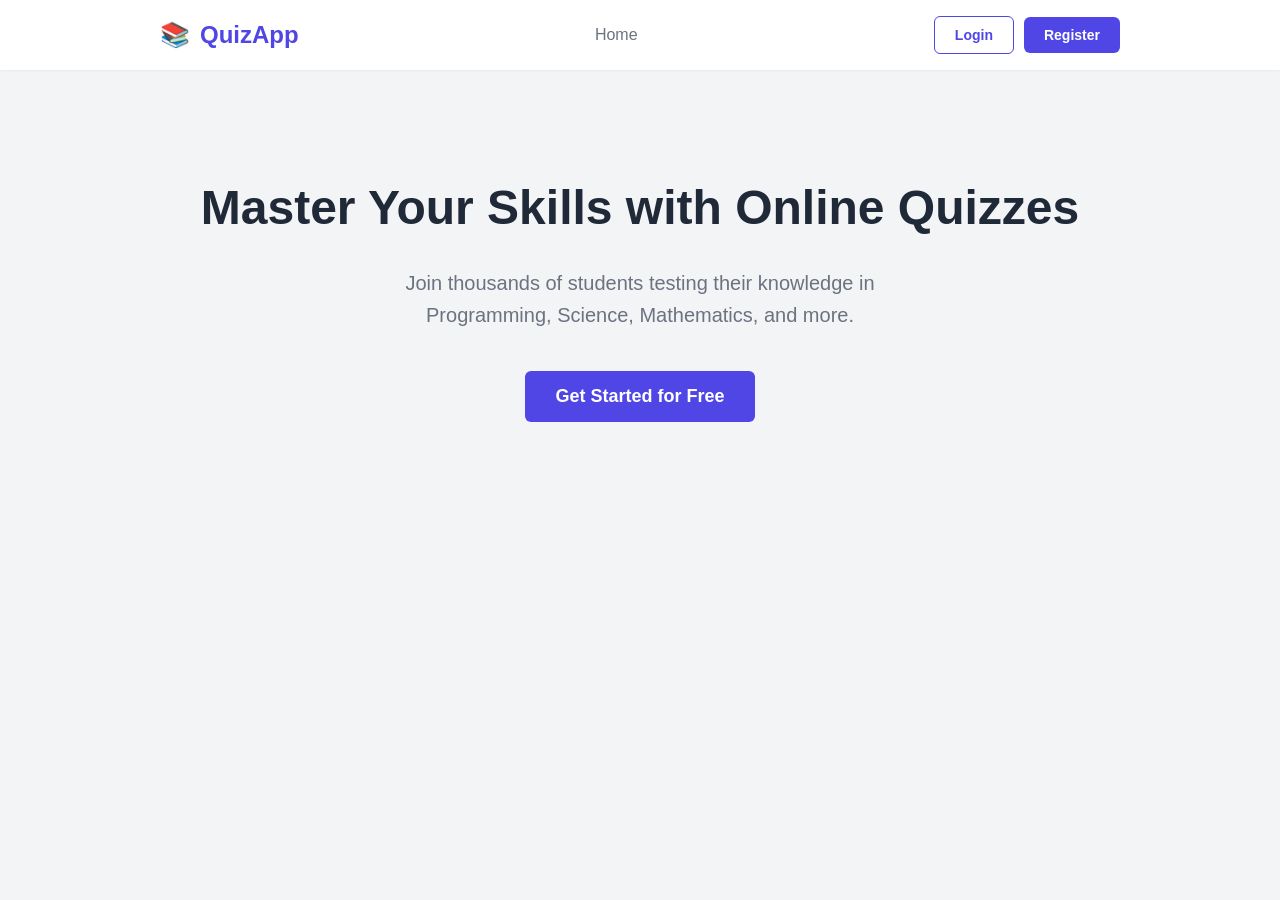
<file: QuizApplication/Frontend/index.html>
<!DOCTYPE html>
<html lang="en">
<head>
    <meta charset="UTF-8">
    <meta name="viewport" content="width=device-width, initial-scale=1.0">
    <title>QuizApplication - Home</title>
    <link rel="stylesheet" href="style.css">
</head>
<body>
    <nav class="navbar">
        <div class="nav-container">
            <div class="logo">
                <span>📚</span> QuizApp
            </div>
            <div class="nav-links" id="nav-links"></div>
            <div class="auth-buttons" id="auth-buttons"></div>
        </div>
    </nav>

    <div class="container" style="text-align: center; margin-top: 80px;">
        <h1 style="font-size: 48px; color: var(--secondary); margin-bottom: 20px;">Master Your Skills with Online Quizzes</h1>
        <p style="font-size: 20px; color: var(--text-muted); margin-bottom: 40px; max-width: 600px; margin-left: auto; margin-right: auto;">
            Join thousands of students testing their knowledge in Programming, Science, Mathematics, and more.
        </p>
        <button class="btn btn-primary" style="font-size: 18px; padding: 15px 30px;" onclick="window.location.href='register.html'">Get Started for Free</button>
    </div>

    <script src="script.js"></script>
    <script>
        if(App.state.user) {
            window.location.href = App.state.user.role === 'admin' ? 'admin.html' : 'dashboard.html';
        }
    </script>
</body>
</html>
</file>
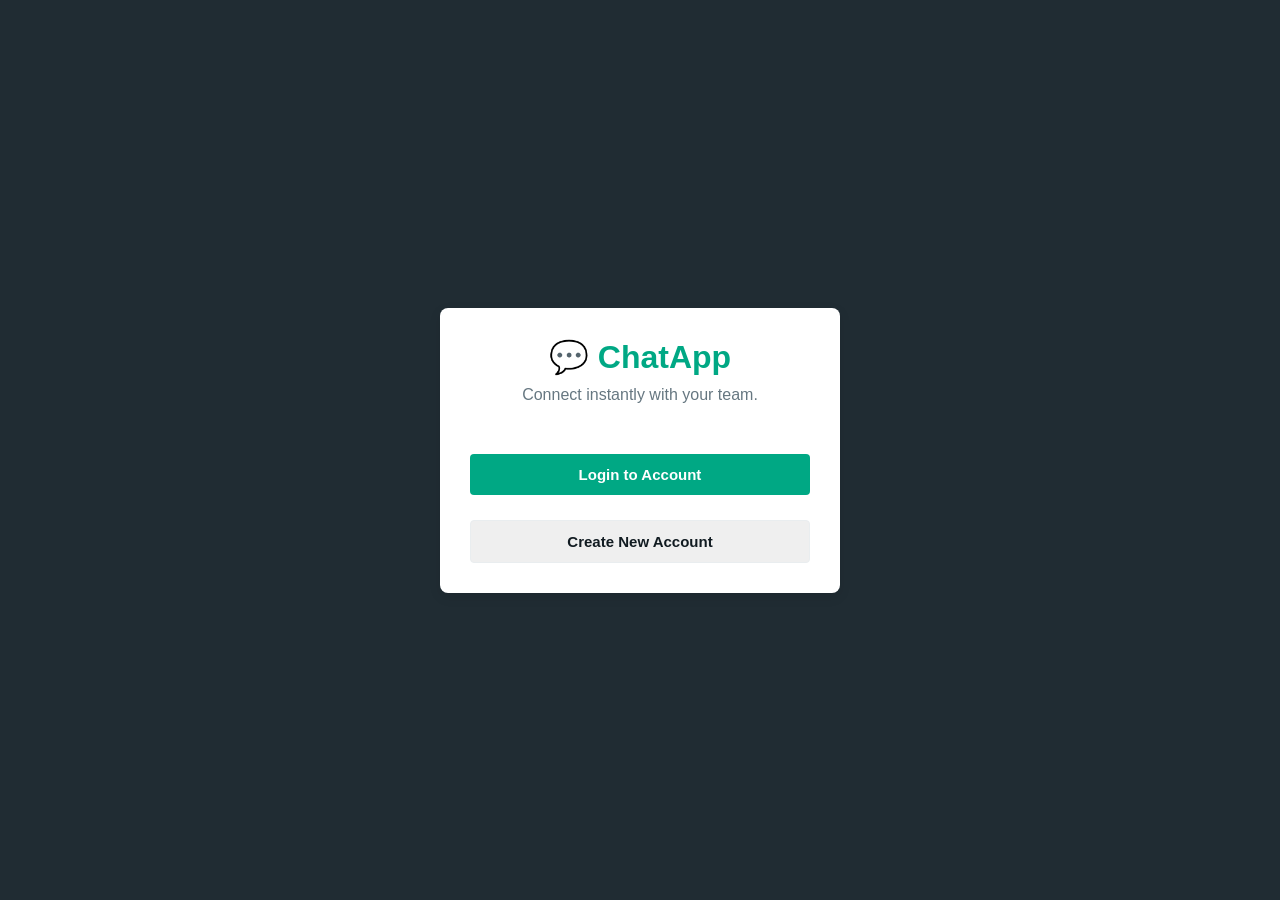
<file: RealTimeChat/Frontend/index.html>
<!DOCTYPE html>
<html lang="en">
<head>
    <meta charset="UTF-8">
    <meta name="viewport" content="width=device-width, initial-scale=1.0">
    <title>Real-Time Chat Application</title>
    <link rel="stylesheet" href="style.css">
</head>
<body style="background: var(--bg-dark); align-items: center; justify-content: center;">
    
    <div class="auth-container" style="text-align: center; width: 400px;">
        <h1 style="color: var(--primary); font-size: 32px; margin-bottom: 10px;">💬 ChatApp</h1>
        <p style="color: var(--text-secondary); margin-bottom: 40px;">Connect instantly with your team.</p>
        
        <button class="btn btn-primary" onclick="window.location.href='login.html'" style="margin-bottom: 15px;">Login to Account</button>
        <button class="btn btn-outline" onclick="window.location.href='register.html'" style="border: 1px solid var(--border); color: var(--text-primary);">Create New Account</button>
    </div>

    <script src="script.js"></script>
    <script>
        if(App.state.user) {
            window.location.href = 'dashboard.html';
        }
    </script>
</body>
</html>
</file>
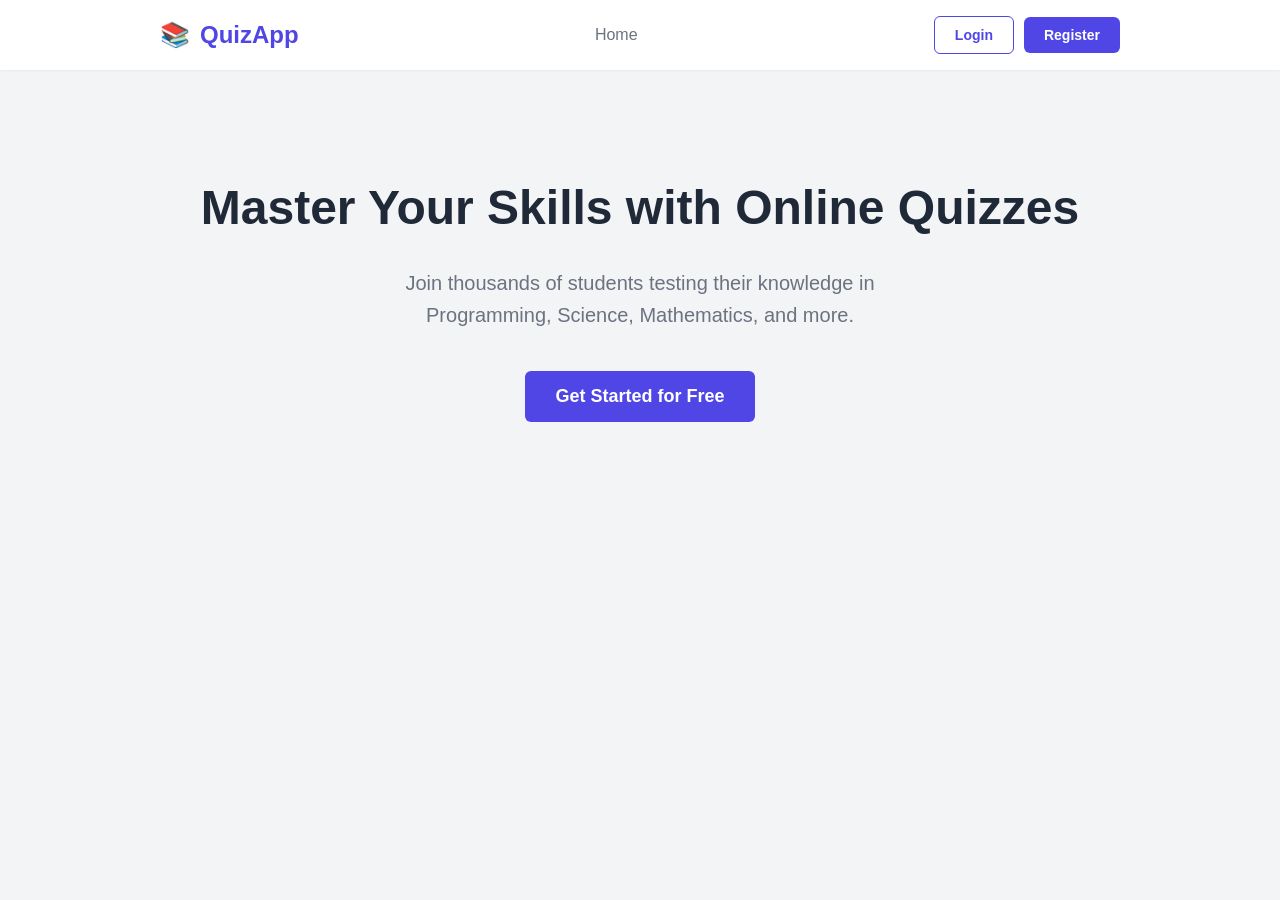
<file: QuizApplication/Frontend/admin.html>
<!DOCTYPE html>
<html lang="en">
<head>
    <meta charset="UTF-8">
    <meta name="viewport" content="width=device-width, initial-scale=1.0">
    <title>Admin Dashboard - QuizApp</title>
    <link rel="stylesheet" href="style.css">
    <style>
        .admin-section { display: none; }
        .admin-section.active { display: block; }
        .tab-btn { padding: 10px 20px; background: transparent; border: none; border-bottom: 3px solid transparent; cursor: pointer; font-weight: 600; color: var(--text-muted); }
        .tab-btn.active { border-bottom-color: var(--primary); color: var(--primary); }
        .tabs { display: flex; gap: 10px; border-bottom: 1px solid var(--border); margin-bottom: 20px; }
    </style>
</head>
<body>
    <nav class="navbar">
        <div class="nav-container">
            <div class="logo"><span>📚</span> QuizApp Admin</div>
            <div class="nav-links" id="nav-links"></div>
            <div class="auth-buttons" id="auth-buttons"></div>
        </div>
    </nav>

    <div class="container" style="margin-top: 30px;">
        <div class="tabs">
            <button class="tab-btn active" onclick="switchTab('quizzes', this)">Manage Quizzes</button>
            <button class="tab-btn" onclick="switchTab('questions', this)">Manage Questions</button>
            <button class="tab-btn" onclick="switchTab('students', this)">Students & Results</button>
        </div>

        <div id="quizzes" class="admin-section active">
            <div style="display: flex; justify-content: space-between; margin-bottom: 20px;">
                <h2>Quizzes</h2>
                <button class="btn btn-primary" onclick="alert('Add Quiz Modal')">+ Create Quiz</button>
            </div>
            <div class="grid-3" id="admin-quiz-grid"></div>
        </div>

        <div id="questions" class="admin-section">
            <div style="display: flex; justify-content: space-between; margin-bottom: 20px;">
                <h2>Question Bank</h2>
                <button class="btn btn-primary" onclick="alert('Add Question Modal')">+ Add Question</button>
            </div>
            <div id="questions-list"></div>
        </div>

        <div id="students" class="admin-section">
            <h2>All Student Results</h2>
            <div id="admin-results-grid" class="grid-3" style="margin-top: 20px;"></div>
        </div>
    </div>

    <script src="script.js"></script>
    <script>
        function switchTab(tabId, btn) {
            document.querySelectorAll('.admin-section').forEach(el => el.classList.remove('active'));
            document.querySelectorAll('.tab-btn').forEach(el => el.classList.remove('active'));
            document.getElementById(tabId).classList.add('active');
            btn.classList.add('active');
        }

        document.addEventListener('DOMContentLoaded', async () => {
            if(!App.state.user || App.state.user.role !== 'admin') {
                window.location.href = 'index.html';
                return;
            }

            try {
                const quizzes = await App.api('/quizzes/');
                document.getElementById('admin-quiz-grid').innerHTML = quizzes.map(q => `
                    <div class="card">
                        <h3>${q.quiz_title}</h3>
                        <p style="color: var(--text-muted); margin-bottom: 10px;">${q.category}</p>
                        <p>Questions: ${q.total_questions}</p>
                        <p>Duration: ${q.duration}m</p>
                        <button class="btn btn-outline" style="width: 100%; margin-top: 15px;">Edit</button>
                    </div>
                `).join('');

                const questions = await App.api('/questions/');
                document.getElementById('questions-list').innerHTML = questions.map(q => `
                    <div class="card" style="margin-bottom: 15px;">
                        <span class="badge badge-primary" style="margin-bottom: 10px; display: inline-block;">${q.quiz_title}</span>
                        <h4 style="margin-bottom: 10px;">${q.question}</h4>
                        <ul style="list-style: none; color: var(--text-muted); margin-bottom: 10px; padding-left: 10px;">
                            <li>A) ${q.option1}</li>
                            <li>B) ${q.option2}</li>
                            <li>C) ${q.option3}</li>
                            <li>D) ${q.option4}</li>
                        </ul>
                        <p style="color: var(--success); font-weight: bold;">Correct: ${q.correct_answer}</p>
                    </div>
                `).join('');

                const results = await App.api('/results/');
                document.getElementById('admin-results-grid').innerHTML = results.map(r => `
                    <div class="card" style="border-top: 4px solid ${r.result_status === 'Pass' ? 'var(--success)' : 'var(--danger)'}">
                        <h4 style="margin-bottom: 5px;">${r.student_name}</h4>
                        <p style="color: var(--primary); margin-bottom: 10px;">${r.quiz_title}</p>
                        <div style="font-size: 24px; font-weight: bold;">${r.percentage}%</div>
                        <span class="badge ${r.result_status === 'Pass' ? 'badge-success' : 'badge-danger'}">
                            ${r.result_status}
                        </span>
                    </div>
                `).join('');

            } catch(err) {
                console.error(err);
            }
        });
    </script>
</body>
</html>
</file>
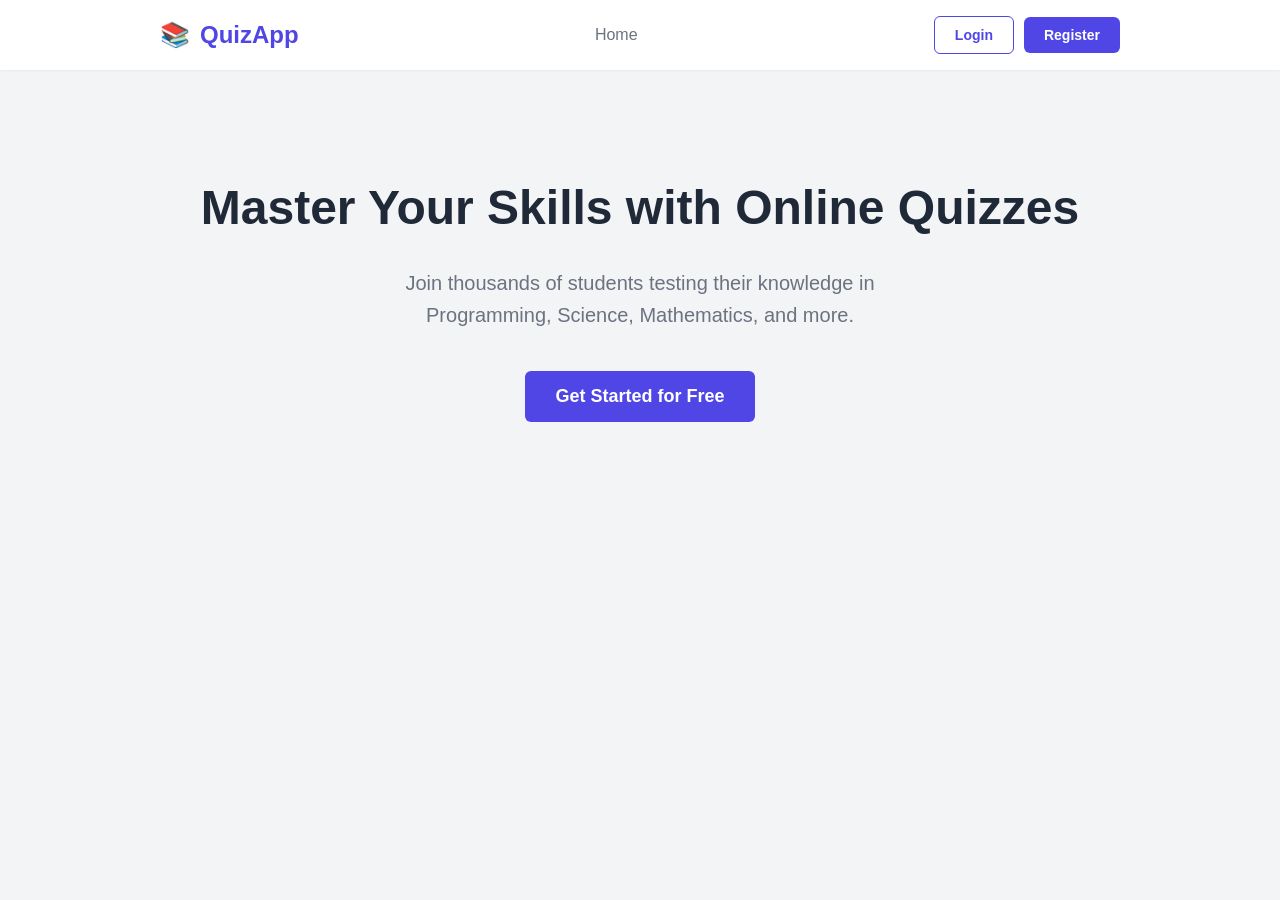
<file: QuizApplication/Frontend/dashboard.html>
<!DOCTYPE html>
<html lang="en">
<head>
    <meta charset="UTF-8">
    <meta name="viewport" content="width=device-width, initial-scale=1.0">
    <title>Student Dashboard - QuizApp</title>
    <link rel="stylesheet" href="style.css">
</head>
<body>
    <nav class="navbar">
        <div class="nav-container">
            <div class="logo"><span>📚</span> QuizApp</div>
            <div class="nav-links" id="nav-links"></div>
            <div class="auth-buttons" id="auth-buttons"></div>
        </div>
    </nav>

    <div class="container" style="margin-top: 40px;">
        <h2 style="margin-bottom: 24px; font-size: 28px;">Available Quizzes</h2>
        <div class="grid-3" id="quiz-grid">
            <!-- Quizzes load here -->
        </div>
    </div>

    <script src="script.js"></script>
    <script>
        document.addEventListener('DOMContentLoaded', async () => {
            if(!App.state.user || App.state.user.role === 'admin') {
                window.location.href = 'index.html';
                return;
            }

            try {
                const quizzes = await App.api('/quizzes/');
                document.getElementById('quiz-grid').innerHTML = quizzes.map(q => `
                    <div class="card" style="border-top: 4px solid var(--primary)">
                        <div style="display: flex; justify-content: space-between; align-items: start; margin-bottom: 15px;">
                            <h3 style="font-size: 20px; color: var(--secondary)">${q.quiz_title}</h3>
                            <span class="badge badge-primary">${q.category}</span>
                        </div>
                        <div style="color: var(--text-muted); font-size: 14px; margin-bottom: 20px;">
                            <p style="margin-bottom: 5px;">Total Questions: <strong>${q.total_questions}</strong></p>
                            <p style="margin-bottom: 5px;">Total Marks: <strong>${q.total_marks}</strong></p>
                            <p>Duration: <strong>${q.duration} mins</strong></p>
                        </div>
                        <button class="btn btn-outline btn-block" onclick="startQuiz('${q.quiz_title}')">Start Quiz</button>
                    </div>
                `).join('');
            } catch (err) {
                console.error(err);
            }
        });

        function startQuiz(title) {
            // Save current quiz title to localStorage for the next page to use
            localStorage.setItem('current_quiz', title);
            window.location.href = 'quiz.html';
        }
    </script>
</body>
</html>
</file>
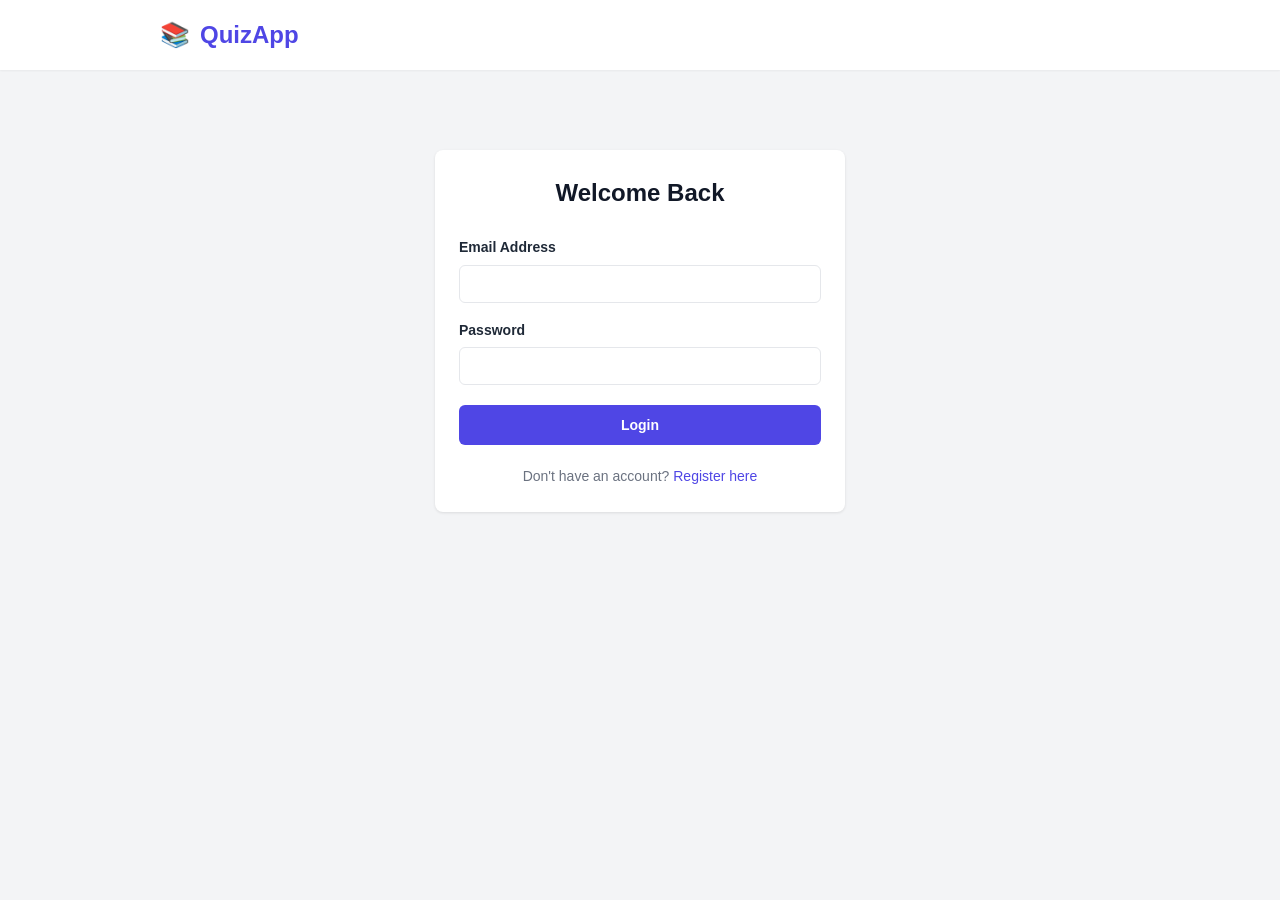
<file: QuizApplication/Frontend/login.html>
<!DOCTYPE html>
<html lang="en">
<head>
    <meta charset="UTF-8">
    <meta name="viewport" content="width=device-width, initial-scale=1.0">
    <title>Login - QuizApp</title>
    <link rel="stylesheet" href="style.css">
</head>
<body>
    <nav class="navbar">
        <div class="nav-container">
            <div class="logo" onclick="window.location.href='index.html'" style="cursor: pointer;">
                <span>📚</span> QuizApp
            </div>
        </div>
    </nav>

    <div class="container" style="max-width: 450px; margin-top: 60px;">
        <div class="card">
            <h2 style="text-align: center; margin-bottom: 24px; font-size: 24px;">Welcome Back</h2>
            
            <form id="login-form">
                <div class="form-group">
                    <label>Email Address</label>
                    <input type="email" id="email" class="form-control" required>
                </div>
                <div class="form-group">
                    <label>Password</label>
                    <input type="password" id="password" class="form-control" required>
                </div>
                <button type="submit" class="btn btn-primary btn-block" style="margin-top: 20px; padding: 12px;">Login</button>
            </form>
            <p style="text-align: center; margin-top: 20px; font-size: 14px; color: var(--text-muted);">
                Don't have an account? <a href="register.html">Register here</a>
            </p>
        </div>
    </div>

    <script src="script.js"></script>
    <script>
        document.getElementById('login-form').addEventListener('submit', async (e) => {
            e.preventDefault();
            const email = document.getElementById('email').value;
            const password = document.getElementById('password').value;

            try {
                const students = await App.api('/students/');
                const user = students.find(s => s.email === email && s.password === password);
                
                if(user) {
                    App.setUser(user);
                    App.showToast('Login successful!');
                    setTimeout(() => {
                        window.location.href = user.role === 'admin' ? 'admin.html' : 'dashboard.html';
                    }, 1000);
                } else {
                    App.showToast('Invalid email or password', 'error');
                }
            } catch (err) {
                console.error(err);
            }
        });
    </script>
</body>
</html>
</file>
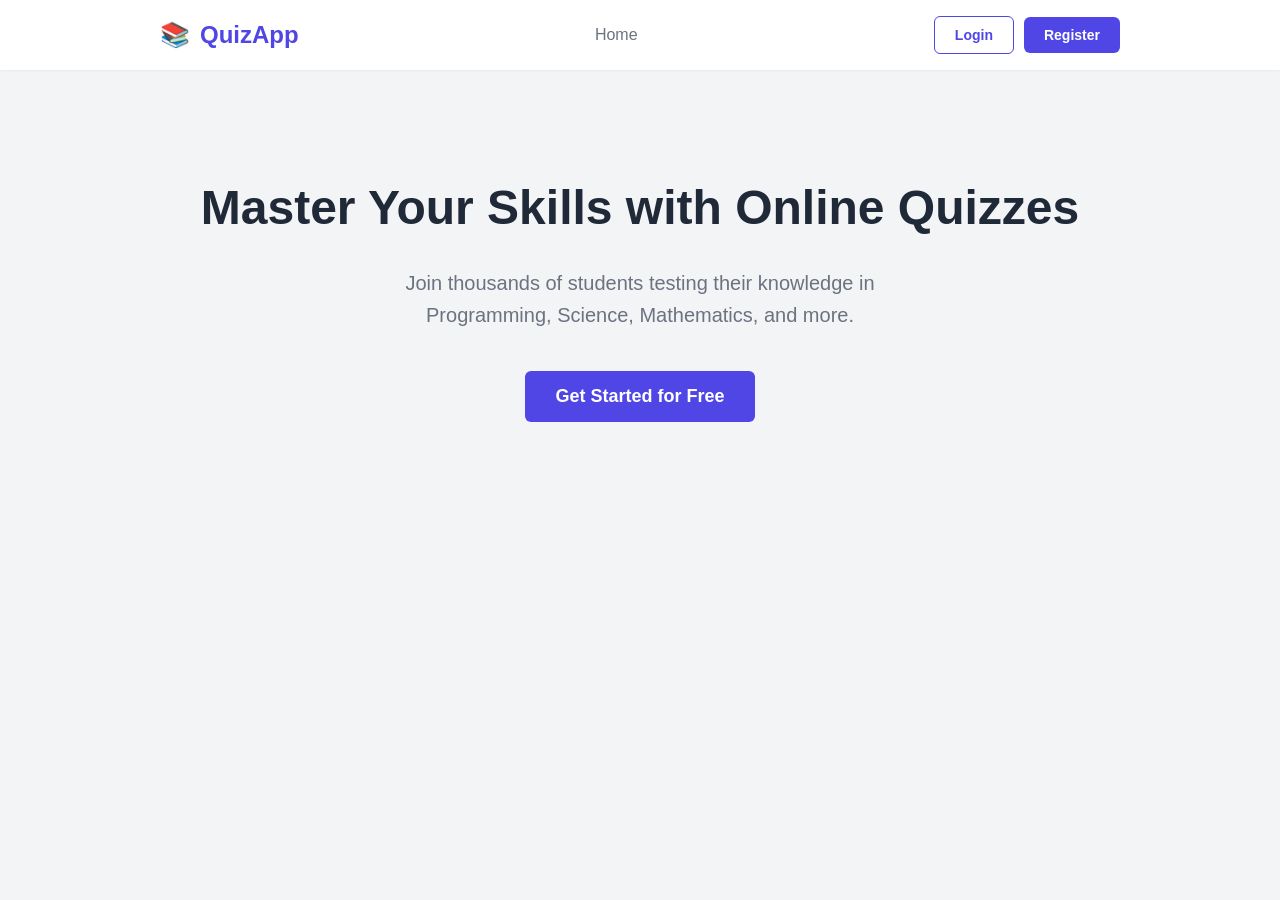
<file: QuizApplication/Frontend/quiz.html>
<!DOCTYPE html>
<html lang="en">
<head>
    <meta charset="UTF-8">
    <meta name="viewport" content="width=device-width, initial-scale=1.0">
    <title>Attempt Quiz - QuizApp</title>
    <link rel="stylesheet" href="style.css">
</head>
<body>
    <nav class="navbar">
        <div class="nav-container">
            <div class="logo"><span>📚</span> QuizApp</div>
            <div class="nav-links" id="nav-links"></div>
            <div class="auth-buttons" id="auth-buttons"></div>
        </div>
    </nav>

    <div class="container" style="max-width: 800px; margin-top: 40px;">
        <div class="card">
            <div class="quiz-header">
                <h2 id="quiz-title">Loading...</h2>
                <div class="badge badge-danger" style="font-size: 16px; padding: 6px 12px;">
                    Time Left: <span id="timer">--:--</span>
                </div>
            </div>

            <div id="question-container" style="margin-bottom: 30px;">
                <h3 id="question-text" style="margin-bottom: 20px; font-size: 20px; color: var(--secondary)">Loading Question...</h3>
                <div id="options-container">
                    <!-- Options load here -->
                </div>
            </div>

            <div style="display: flex; justify-content: space-between;">
                <button class="btn btn-outline" id="btn-prev" style="display: none;">Previous</button>
                <button class="btn btn-primary" id="btn-next">Next</button>
                <button class="btn btn-success" id="btn-submit" style="display: none; background: var(--success); color: white;">Submit Quiz</button>
            </div>
        </div>
    </div>

    <script src="script.js"></script>
    <script>
        let questions = [];
        let currentIdx = 0;
        let userAnswers = {};
        let quizTitle = localStorage.getItem('current_quiz');

        document.addEventListener('DOMContentLoaded', async () => {
            if(!App.state.user || !quizTitle) {
                window.location.href = 'index.html';
                return;
            }

            document.getElementById('quiz-title').textContent = quizTitle;

            try {
                const allQs = await App.api('/questions/');
                questions = allQs.filter(q => q.quiz_title === quizTitle);
                
                if(questions.length === 0) {
                    document.getElementById('question-text').textContent = "No questions available for this quiz.";
                    document.getElementById('btn-next').style.display = 'none';
                    return;
                }

                renderQuestion();
                startTimer(20 * 60); // Mock 20 mins for demo

            } catch (err) {
                console.error(err);
            }
        });

        function renderQuestion() {
            const q = questions[currentIdx];
            document.getElementById('question-text').textContent = `Q${currentIdx + 1}. ${q.question}`;
            
            const selected = userAnswers[currentIdx];
            
            document.getElementById('options-container').innerHTML = [q.option1, q.option2, q.option3, q.option4].map(opt => `
                <button class="option-btn ${selected === opt ? 'selected' : ''}" onclick="selectOption('${opt}')">${opt}</button>
            `).join('');

            document.getElementById('btn-prev').style.display = currentIdx > 0 ? 'block' : 'none';
            
            if (currentIdx === questions.length - 1) {
                document.getElementById('btn-next').style.display = 'none';
                document.getElementById('btn-submit').style.display = 'block';
            } else {
                document.getElementById('btn-next').style.display = 'block';
                document.getElementById('btn-submit').style.display = 'none';
            }
        }

        window.selectOption = function(opt) {
            userAnswers[currentIdx] = opt;
            renderQuestion();
        }

        document.getElementById('btn-next').addEventListener('click', () => {
            if(currentIdx < questions.length - 1) {
                currentIdx++;
                renderQuestion();
            }
        });

        document.getElementById('btn-prev').addEventListener('click', () => {
            if(currentIdx > 0) {
                currentIdx--;
                renderQuestion();
            }
        });

        document.getElementById('btn-submit').addEventListener('click', async () => {
            let correct = 0;
            
            // Log attempts and calculate score
            for(let i=0; i<questions.length; i++) {
                let ans = userAnswers[i] || '';
                if(ans === questions[i].correct_answer) correct++;
                
                // Submit attempt
                if(ans !== '') {
                    await App.api('/attempts/add/', 'POST', {
                        attempt_id: Math.floor(Math.random() * 10000),
                        student_name: App.state.user.full_name,
                        quiz_title: quizTitle,
                        question: questions[i].question,
                        selected_answer: ans,
                        submission_time: new Date().toISOString()
                    });
                }
            }

            // Submit result
            const totalMarks = 100;
            const obtained = (correct / questions.length) * totalMarks;
            const status = obtained >= 40 ? 'Pass' : 'Fail';

            await App.api('/results/add/', 'POST', {
                result_id: Math.floor(Math.random() * 10000),
                student_name: App.state.user.full_name,
                quiz_title: quizTitle,
                total_marks: totalMarks,
                obtained_marks: obtained,
                percentage: obtained,
                result_status: status
            });

            localStorage.removeItem('current_quiz');
            window.location.href = 'result.html';
        });

        function startTimer(duration) {
            let timer = duration, minutes, seconds;
            setInterval(function () {
                minutes = parseInt(timer / 60, 10);
                seconds = parseInt(timer % 60, 10);
                minutes = minutes < 10 ? "0" + minutes : minutes;
                seconds = seconds < 10 ? "0" + seconds : seconds;
                document.getElementById('timer').textContent = minutes + ":" + seconds;
                if (--timer < 0) {
                    timer = 0;
                    document.getElementById('btn-submit').click(); // auto submit
                }
            }, 1000);
        }
    </script>
</body>
</html>
</file>
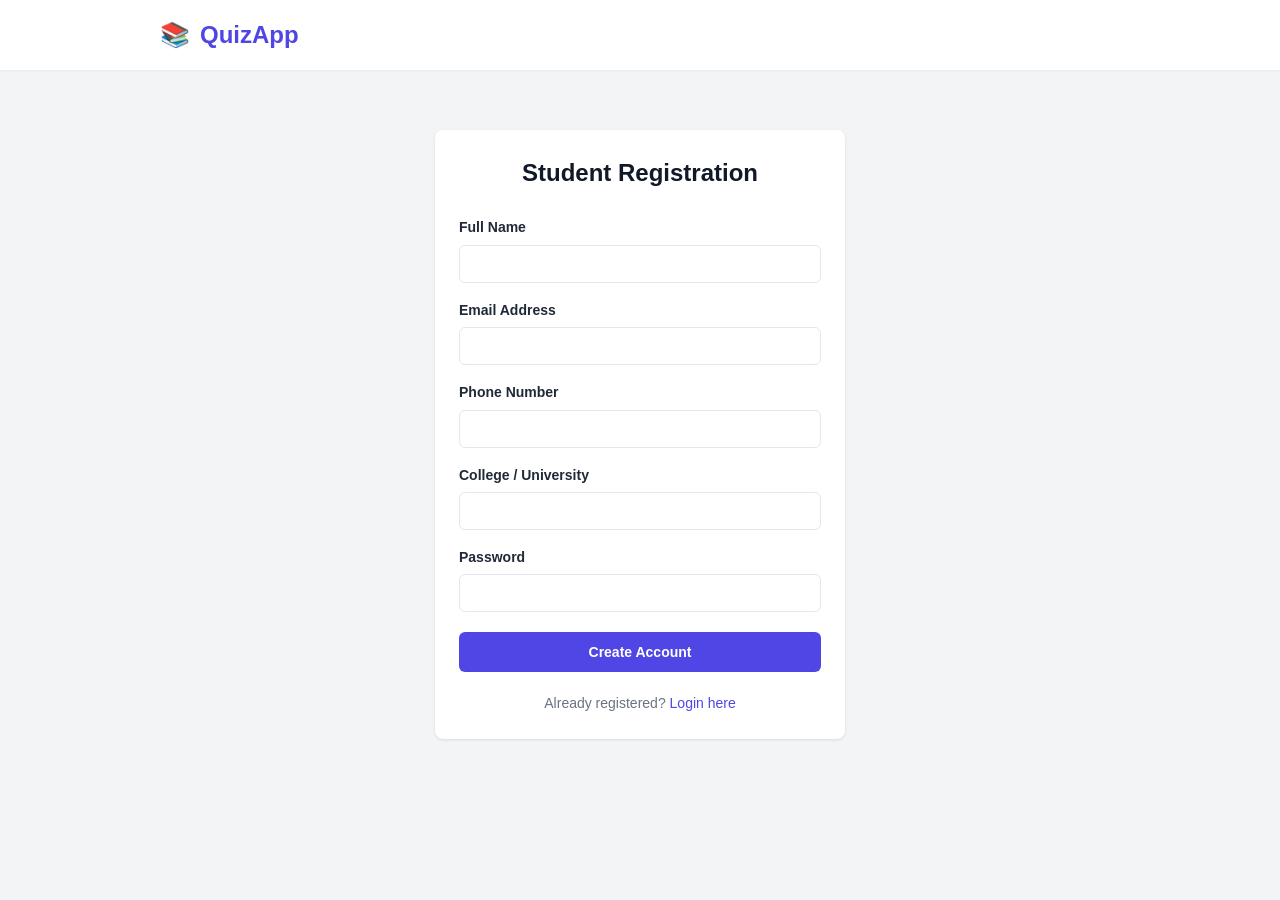
<file: QuizApplication/Frontend/register.html>
<!DOCTYPE html>
<html lang="en">
<head>
    <meta charset="UTF-8">
    <meta name="viewport" content="width=device-width, initial-scale=1.0">
    <title>Register - QuizApp</title>
    <link rel="stylesheet" href="style.css">
</head>
<body>
    <nav class="navbar">
        <div class="nav-container">
            <div class="logo" onclick="window.location.href='index.html'" style="cursor: pointer;">
                <span>📚</span> QuizApp
            </div>
        </div>
    </nav>

    <div class="container" style="max-width: 450px; margin-top: 40px;">
        <div class="card">
            <h2 style="text-align: center; margin-bottom: 24px; font-size: 24px;">Student Registration</h2>
            
            <form id="register-form">
                <div class="form-group">
                    <label>Full Name</label>
                    <input type="text" id="name" class="form-control" required>
                </div>
                <div class="form-group">
                    <label>Email Address</label>
                    <input type="email" id="email" class="form-control" required>
                </div>
                <div class="form-group">
                    <label>Phone Number</label>
                    <input type="text" id="phone" class="form-control" required>
                </div>
                <div class="form-group">
                    <label>College / University</label>
                    <input type="text" id="college" class="form-control" required>
                </div>
                <div class="form-group">
                    <label>Password</label>
                    <input type="password" id="password" class="form-control" required>
                </div>
                <button type="submit" class="btn btn-primary btn-block" style="margin-top: 20px; padding: 12px;">Create Account</button>
            </form>
            <p style="text-align: center; margin-top: 20px; font-size: 14px; color: var(--text-muted);">
                Already registered? <a href="login.html">Login here</a>
            </p>
        </div>
    </div>

    <script src="script.js"></script>
    <script>
        document.getElementById('register-form').addEventListener('submit', async (e) => {
            e.preventDefault();
            const data = {
                student_id: Math.floor(Math.random() * 10000),
                full_name: document.getElementById('name').value,
                email: document.getElementById('email').value,
                phone: document.getElementById('phone').value,
                college: document.getElementById('college').value,
                password: document.getElementById('password').value,
                role: 'student'
            };

            try {
                await App.api('/students/add/', 'POST', data);
                App.showToast('Registration successful! Please login.');
                setTimeout(() => window.location.href = 'login.html', 1500);
            } catch (err) {
                console.error(err);
            }
        });
    </script>
</body>
</html>
</file>
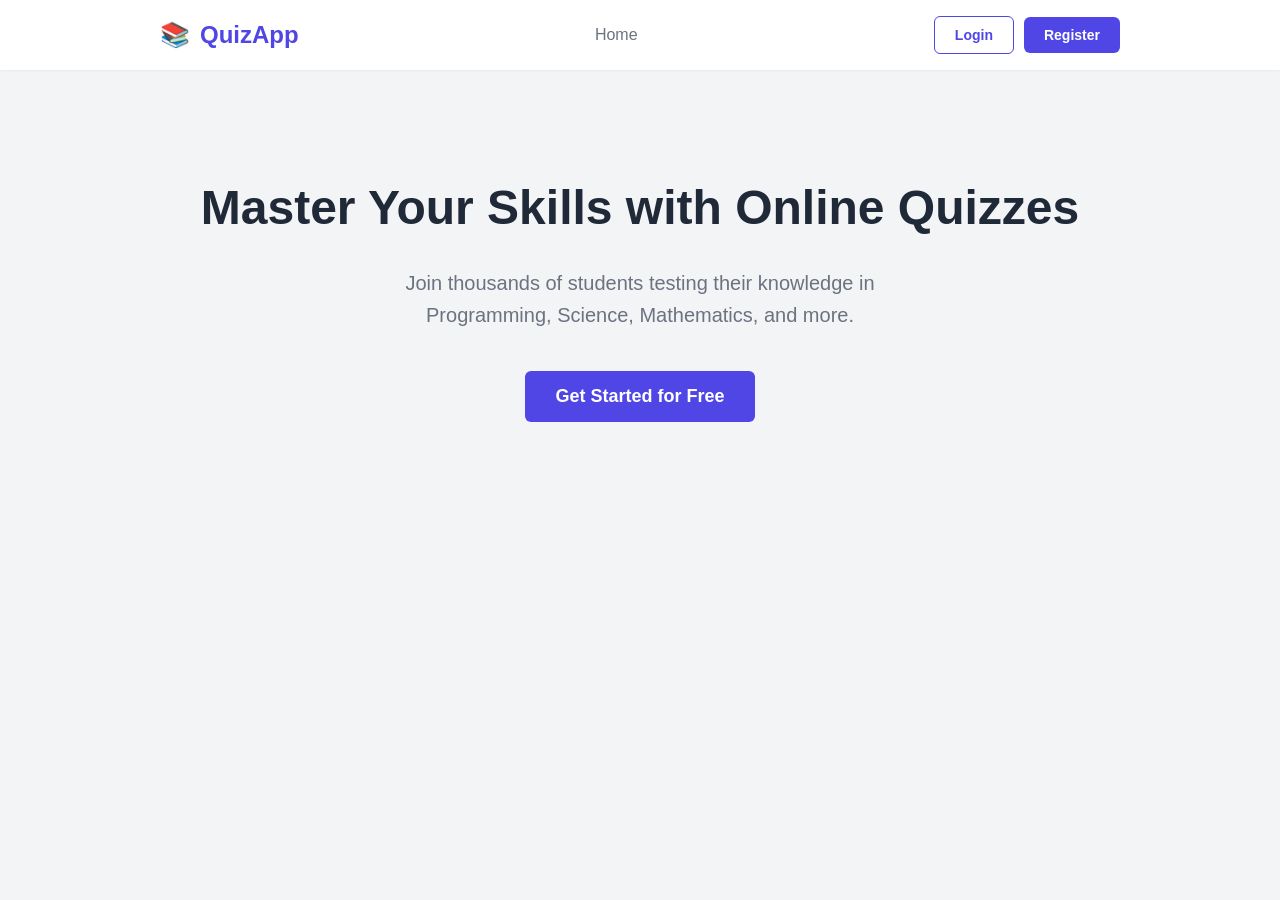
<file: QuizApplication/Frontend/result.html>
<!DOCTYPE html>
<html lang="en">
<head>
    <meta charset="UTF-8">
    <meta name="viewport" content="width=device-width, initial-scale=1.0">
    <title>My Results - QuizApp</title>
    <link rel="stylesheet" href="style.css">
</head>
<body>
    <nav class="navbar">
        <div class="nav-container">
            <div class="logo"><span>📚</span> QuizApp</div>
            <div class="nav-links" id="nav-links"></div>
            <div class="auth-buttons" id="auth-buttons"></div>
        </div>
    </nav>

    <div class="container" style="margin-top: 40px;">
        <h2 style="margin-bottom: 24px; font-size: 28px;">My Results History</h2>
        
        <div class="grid-3" id="results-grid"></div>
    </div>

    <script src="script.js"></script>
    <script>
        document.addEventListener('DOMContentLoaded', async () => {
            if(!App.state.user) {
                window.location.href = 'index.html';
                return;
            }

            try {
                let results = await App.api('/results/');
                if(App.state.user.role !== 'admin') {
                    results = results.filter(r => r.student_name === App.state.user.full_name);
                }

                const container = document.getElementById('results-grid');
                if(results.length === 0) {
                    container.innerHTML = '<p>No results found.</p>';
                    return;
                }

                container.innerHTML = results.reverse().map(r => `
                    <div class="card" style="text-align: center; border-top: 4px solid ${r.result_status === 'Pass' ? 'var(--success)' : 'var(--danger)'}">
                        <h3 style="margin-bottom: 15px;">${r.quiz_title}</h3>
                        <div style="font-size: 48px; font-weight: bold; color: ${r.result_status === 'Pass' ? 'var(--success)' : 'var(--danger)'}; margin-bottom: 10px;">
                            ${r.percentage}%
                        </div>
                        <p style="color: var(--text-muted); margin-bottom: 5px;">Score: ${r.obtained_marks} / ${r.total_marks}</p>
                        <span class="badge ${r.result_status === 'Pass' ? 'badge-success' : 'badge-danger'}" style="font-size: 14px; padding: 6px 12px; display: inline-block; margin-top: 10px;">
                            ${r.result_status.toUpperCase()}
                        </span>
                    </div>
                `).join('');

            } catch (err) {
                console.error(err);
            }
        });
    </script>
</body>
</html>
</file>
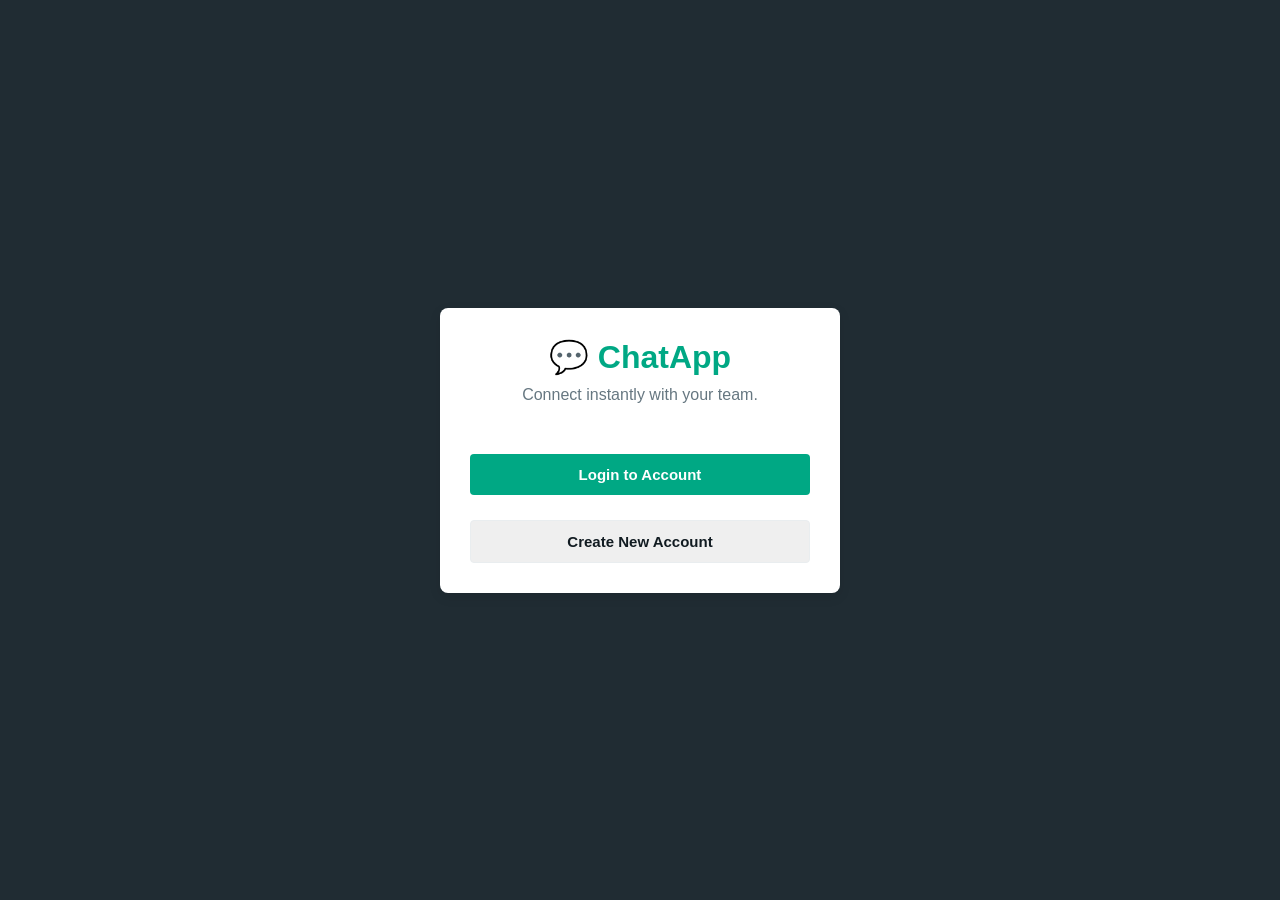
<file: RealTimeChat/Frontend/dashboard.html>
<!DOCTYPE html>
<html lang="en">
<head>
    <meta charset="UTF-8">
    <meta name="viewport" content="width=device-width, initial-scale=1.0">
    <title>Chat Dashboard</title>
    <link rel="stylesheet" href="style.css">
</head>
<body>
    <div class="app-container">
        <!-- Sidebar: User List -->
        <div class="sidebar">
            <div class="sidebar-header">
                <div class="user-profile">
                    <div class="avatar" id="my-avatar">U</div>
                    <span id="my-name">Loading...</span>
                </div>
                <button class="btn btn-outline" style="width: auto; padding: 5px 10px; font-size: 13px; margin:0;" onclick="App.logout()">Logout</button>
            </div>
            <div class="search-bar">
                <input type="text" id="search-users" placeholder="Search or start new chat">
            </div>
            <div class="user-list" id="user-list">
                <!-- Users load here -->
            </div>
        </div>

        <!-- Main Chat Window -->
        <div class="chat-window">
            <div class="chat-header" id="chat-header" style="display: none;">
                <div class="avatar" id="active-avatar">?</div>
                <div class="user-item-info">
                    <h4 id="active-name">Select a user</h4>
                    <p>Online</p>
                </div>
            </div>

            <div class="chat-messages" id="chat-messages">
                <div style="margin: auto; text-align: center; color: var(--text-secondary);">
                    <div style="font-size: 48px; margin-bottom: 20px;">💬</div>
                    <h2>ChatApp for Web</h2>
                    <p>Select a user to start messaging.</p>
                </div>
            </div>

            <div class="chat-input" id="chat-input-container" style="display: none;">
                <input type="text" id="msg-input" placeholder="Type a message">
                <button id="btn-send">➤</button>
            </div>
        </div>
    </div>

    <script src="script.js"></script>
    <script>
        let allUsers = [];
        let pollingInterval = null;

        document.addEventListener('DOMContentLoaded', async () => {
            if(!App.state.user) {
                window.location.href = 'index.html';
                return;
            }

            // Setup Profile
            document.getElementById('my-name').textContent = App.state.user.full_name;
            document.getElementById('my-avatar').textContent = App.state.user.full_name[0].toUpperCase();

            // Load Users
            await loadUsers();

            // Search filter
            document.getElementById('search-users').addEventListener('input', (e) => {
                renderUsers(e.target.value.toLowerCase());
            });

            // Send message
            document.getElementById('btn-send').addEventListener('click', sendMessage);
            document.getElementById('msg-input').addEventListener('keypress', (e) => {
                if(e.key === 'Enter') sendMessage();
            });
        });

        async function loadUsers() {
            try {
                allUsers = await App.api('/users/');
                // Remove self from list
                allUsers = allUsers.filter(u => u.username !== App.state.user.username);
                renderUsers();
            } catch(err) {
                console.error(err);
            }
        }

        function renderUsers(filter = '') {
            const list = document.getElementById('user-list');
            list.innerHTML = allUsers
                .filter(u => u.full_name.toLowerCase().includes(filter) || u.username.toLowerCase().includes(filter))
                .map(u => `
                    <div class="user-item ${App.state.activeChat?.username === u.username ? 'active' : ''}" onclick="selectChat('${u.username}')">
                        <div class="avatar" style="background: var(--primary);">${u.full_name[0].toUpperCase()}</div>
                        <div class="user-item-info">
                            <h4>${u.full_name}</h4>
                            <p>@${u.username}</p>
                        </div>
                    </div>
                `).join('');
        }

        window.selectChat = function(username) {
            const selectedUser = allUsers.find(u => u.username === username);
            App.state.activeChat = selectedUser;
            
            // Update UI
            document.getElementById('chat-header').style.display = 'flex';
            document.getElementById('chat-input-container').style.display = 'flex';
            document.getElementById('active-name').textContent = selectedUser.full_name;
            document.getElementById('active-avatar').textContent = selectedUser.full_name[0].toUpperCase();
            
            renderUsers(document.getElementById('search-users').value);
            
            // Load messages and start polling
            loadMessages();
            if(pollingInterval) clearInterval(pollingInterval);
            pollingInterval = setInterval(loadMessages, 3000); // Poll every 3 seconds
        };

        async function loadMessages() {
            if(!App.state.activeChat) return;
            
            try {
                // We use the conversation endpoint to get all chats for the current user
                // Then filter them down to just the ones with the activeChat user
                const allMyChats = await App.api(`/conversation/${App.state.user.username}/`);
                
                const currentChatMessages = allMyChats.filter(c => 
                    (c.sender === App.state.user.username && c.receiver === App.state.activeChat.username) ||
                    (c.sender === App.state.activeChat.username && c.receiver === App.state.user.username)
                );

                const chatContainer = document.getElementById('chat-messages');
                
                if(currentChatMessages.length === 0) {
                    chatContainer.innerHTML = '<div style="text-align:center; color: var(--text-secondary); margin-top: 20px;">No messages yet. Say hi!</div>';
                    return;
                }

                chatContainer.innerHTML = currentChatMessages.map(m => {
                    const isSent = m.sender === App.state.user.username;
                    const time = new Date(m.sent_at).toLocaleTimeString([], {hour: '2-digit', minute:'2-digit'});
                    
                    return `
                        <div class="message ${isSent ? 'message-sent' : 'message-recv'}" id="msg-${m.id}">
                            ${m.message}
                            <span class="time">${time}</span>
                            ${isSent ? `
                                <div class="message-actions">
                                    <button onclick="deleteMessage('${m.id}')">🗑️</button>
                                </div>
                            ` : ''}
                        </div>
                    `;
                }).join('');

                // Scroll to bottom
                chatContainer.scrollTop = chatContainer.scrollHeight;

            } catch (err) {
                console.error(err);
            }
        }

        async function sendMessage() {
            const input = document.getElementById('msg-input');
            const text = input.value.trim();
            if(!text || !App.state.activeChat) return;

            input.value = '';

            try {
                await App.api('/chats/send/', 'POST', {
                    chat_id: Math.floor(Math.random() * 100000),
                    sender: App.state.user.username,
                    receiver: App.state.activeChat.username,
                    message: text,
                    sent_at: new Date().toISOString()
                });
                
                // Immediately refresh chat
                loadMessages();
            } catch(err) {
                console.error('Failed to send message');
            }
        }

        window.deleteMessage = async function(msgId) {
            if(confirm('Delete this message?')) {
                try {
                    await App.api(`/chats/delete/${msgId}/`, 'DELETE');
                    loadMessages();
                } catch(err) {
                    console.error('Failed to delete message');
                }
            }
        }
    </script>
</body>
</html>
</file>
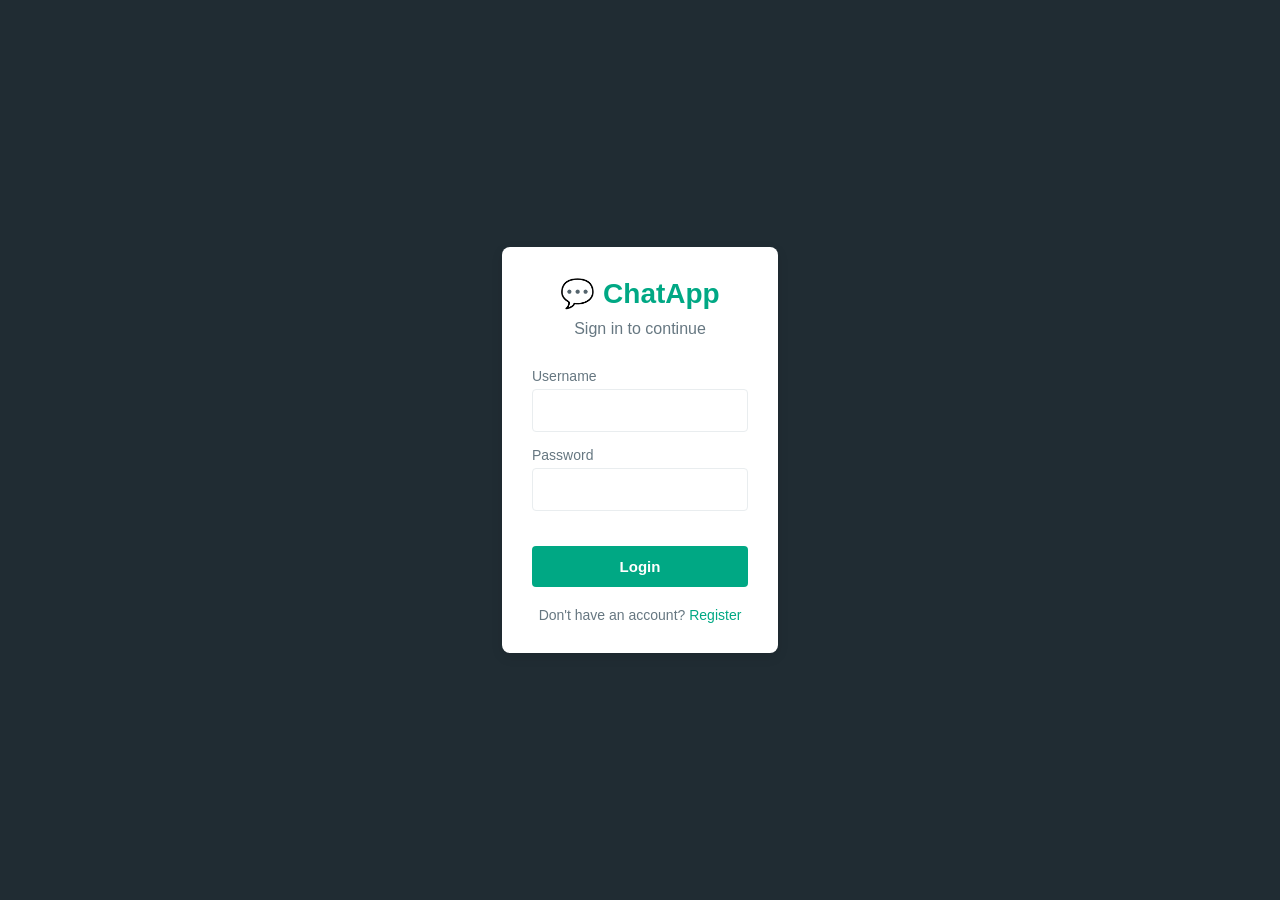
<file: RealTimeChat/Frontend/login.html>
<!DOCTYPE html>
<html lang="en">
<head>
    <meta charset="UTF-8">
    <meta name="viewport" content="width=device-width, initial-scale=1.0">
    <title>Login - ChatApp</title>
    <link rel="stylesheet" href="style.css">
</head>
<body style="background: var(--bg-dark); align-items: center; justify-content: center;">
    
    <div class="auth-container">
        <div class="auth-header">
            <h1 onclick="window.location.href='index.html'" style="cursor: pointer;">💬 ChatApp</h1>
            <p style="color: var(--text-secondary);">Sign in to continue</p>
        </div>
        
        <form id="login-form">
            <div class="form-group">
                <label>Username</label>
                <input type="text" id="username" class="form-control" required>
            </div>
            <div class="form-group">
                <label>Password</label>
                <input type="password" id="password" class="form-control" required>
            </div>
            <button type="submit" class="btn btn-primary" style="margin-top: 20px;">Login</button>
        </form>
        
        <p style="text-align: center; margin-top: 20px; font-size: 14px; color: var(--text-secondary);">
            Don't have an account? <a href="register.html">Register</a>
        </p>
    </div>

    <script src="script.js"></script>
    <script>
        document.getElementById('login-form').addEventListener('submit', async (e) => {
            e.preventDefault();
            const username = document.getElementById('username').value;
            const password = document.getElementById('password').value;

            try {
                const users = await App.api('/users/');
                const user = users.find(u => u.username === username && u.password === password);
                
                if(user) {
                    App.setUser(user);
                    window.location.href = 'dashboard.html';
                } else {
                    alert('Invalid credentials');
                }
            } catch (err) {
                alert('Error logging in');
            }
        });
    </script>
</body>
</html>
</file>
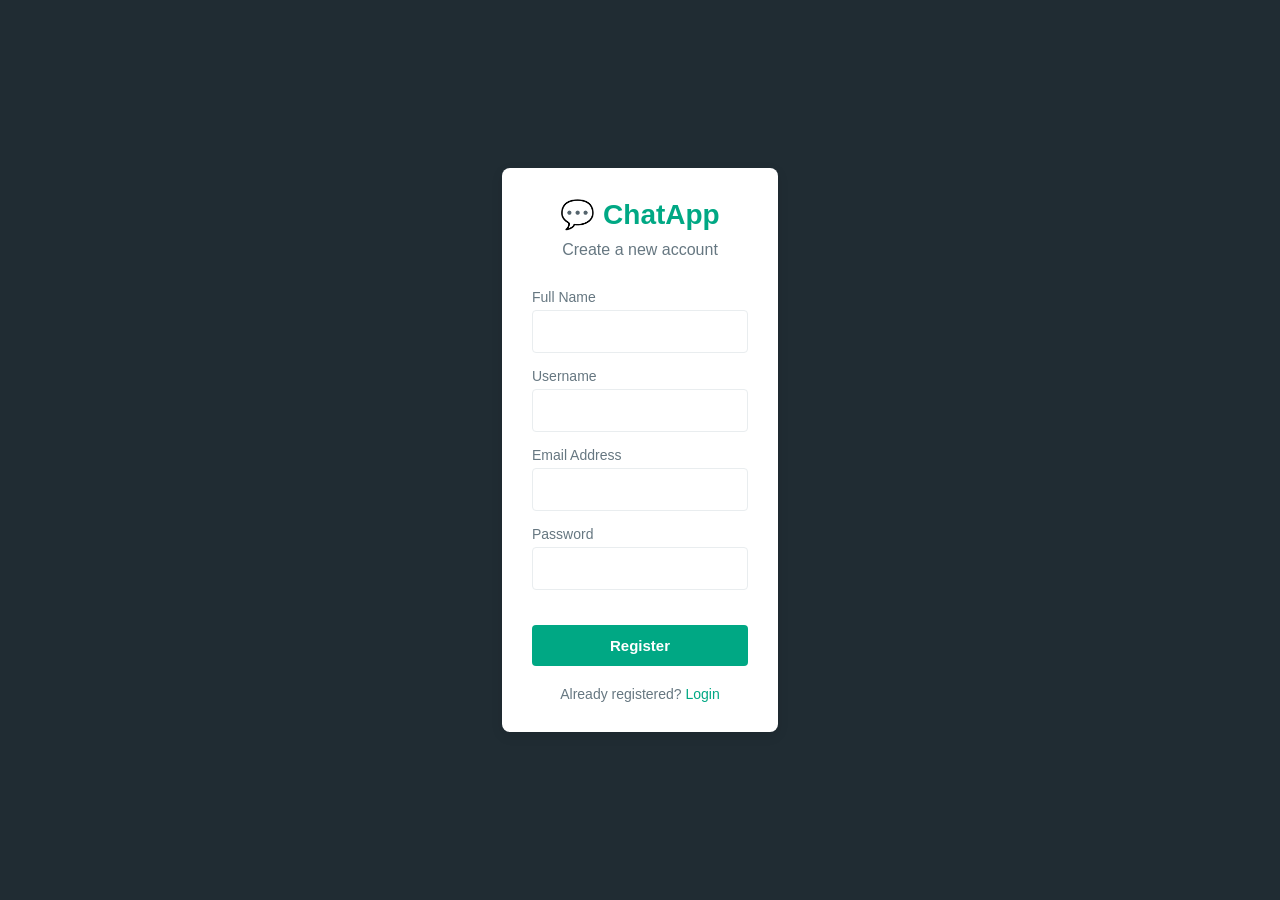
<file: RealTimeChat/Frontend/register.html>
<!DOCTYPE html>
<html lang="en">
<head>
    <meta charset="UTF-8">
    <meta name="viewport" content="width=device-width, initial-scale=1.0">
    <title>Register - ChatApp</title>
    <link rel="stylesheet" href="style.css">
</head>
<body style="background: var(--bg-dark); align-items: center; justify-content: center;">
    
    <div class="auth-container">
        <div class="auth-header">
            <h1 onclick="window.location.href='index.html'" style="cursor: pointer;">💬 ChatApp</h1>
            <p style="color: var(--text-secondary);">Create a new account</p>
        </div>
        
        <form id="register-form">
            <div class="form-group">
                <label>Full Name</label>
                <input type="text" id="fullname" class="form-control" required>
            </div>
            <div class="form-group">
                <label>Username</label>
                <input type="text" id="username" class="form-control" required>
            </div>
            <div class="form-group">
                <label>Email Address</label>
                <input type="email" id="email" class="form-control" required>
            </div>
            <div class="form-group">
                <label>Password</label>
                <input type="password" id="password" class="form-control" required>
            </div>
            <button type="submit" class="btn btn-primary" style="margin-top: 20px;">Register</button>
        </form>
        
        <p style="text-align: center; margin-top: 20px; font-size: 14px; color: var(--text-secondary);">
            Already registered? <a href="login.html">Login</a>
        </p>
    </div>

    <script src="script.js"></script>
    <script>
        document.getElementById('register-form').addEventListener('submit', async (e) => {
            e.preventDefault();
            
            const data = {
                user_id: Math.floor(Math.random() * 10000),
                full_name: document.getElementById('fullname').value,
                username: document.getElementById('username').value,
                email: document.getElementById('email').value,
                password: document.getElementById('password').value,
                profile_image: "default.png"
            };

            try {
                await App.api('/users/register/', 'POST', data);
                alert('Registration successful! Please login.');
                window.location.href = 'login.html';
            } catch (err) {
                alert('Error registering user');
            }
        });
    </script>
</body>
</html>
</file>
<file: QuizApplication/Frontend/style.css>
:root {
    --primary: #4f46e5;
    --primary-hover: #4338ca;
    --secondary: #1f2937;
    --bg-color: #f3f4f6;
    --surface: #ffffff;
    --text: #111827;
    --text-muted: #6b7280;
    --border: #e5e7eb;
    --success: #10b981;
    --danger: #ef4444;
}

* {
    margin: 0;
    padding: 0;
    box-sizing: border-box;
    font-family: 'Segoe UI', Tahoma, Geneva, Verdana, sans-serif;
}

body {
    background-color: var(--bg-color);
    color: var(--text);
    line-height: 1.6;
}

a {
    text-decoration: none;
    color: var(--primary);
}

.container {
    max-width: 1000px;
    margin: 0 auto;
    padding: 20px;
}

/* Navbar */
.navbar {
    background: var(--surface);
    box-shadow: 0 1px 2px rgba(0,0,0,0.05);
    position: sticky;
    top: 0;
    z-index: 50;
}

.nav-container {
    display: flex;
    justify-content: space-between;
    align-items: center;
    height: 70px;
    max-width: 1000px;
    margin: 0 auto;
    padding: 0 20px;
}

.logo {
    font-size: 24px;
    font-weight: 700;
    color: var(--primary);
    display: flex;
    align-items: center;
    gap: 10px;
}

.nav-links {
    display: flex;
    gap: 20px;
}

.nav-links a {
    color: var(--text-muted);
    font-weight: 500;
    padding: 8px 12px;
    border-radius: 6px;
    transition: all 0.2s;
}

.nav-links a:hover, .nav-links a.active {
    background: #e0e7ff;
    color: var(--primary);
}

.auth-buttons {
    display: flex;
    gap: 10px;
    align-items: center;
}

/* Buttons */
.btn {
    padding: 10px 20px;
    border: none;
    border-radius: 6px;
    font-weight: 600;
    font-size: 14px;
    cursor: pointer;
    transition: all 0.2s;
}

.btn-primary {
    background: var(--primary);
    color: white;
}

.btn-primary:hover {
    background: var(--primary-hover);
}

.btn-outline {
    background: transparent;
    border: 1px solid var(--primary);
    color: var(--primary);
}

.btn-outline:hover {
    background: #e0e7ff;
}

.btn-block {
    width: 100%;
    display: block;
}

/* Layout */
.card {
    background: var(--surface);
    border-radius: 8px;
    box-shadow: 0 1px 3px rgba(0,0,0,0.1);
    padding: 24px;
    margin-bottom: 20px;
}

.grid-3 {
    display: grid;
    grid-template-columns: repeat(auto-fill, minmax(300px, 1fr));
    gap: 20px;
}

/* Forms */
.form-group {
    margin-bottom: 16px;
}

.form-group label {
    display: block;
    margin-bottom: 6px;
    font-weight: 600;
    font-size: 14px;
    color: var(--secondary);
}

.form-control {
    width: 100%;
    padding: 10px 14px;
    border: 1px solid var(--border);
    border-radius: 6px;
    font-size: 14px;
    outline: none;
    transition: border-color 0.2s;
}

.form-control:focus {
    border-color: var(--primary);
    box-shadow: 0 0 0 3px rgba(79, 70, 229, 0.1);
}

/* Quiz Specific */
.quiz-header {
    display: flex;
    justify-content: space-between;
    align-items: center;
    margin-bottom: 20px;
    padding-bottom: 15px;
    border-bottom: 1px solid var(--border);
}

.option-btn {
    display: block;
    width: 100%;
    padding: 15px 20px;
    margin-bottom: 10px;
    background: var(--surface);
    border: 2px solid var(--border);
    border-radius: 8px;
    text-align: left;
    font-size: 16px;
    cursor: pointer;
    transition: all 0.2s;
}

.option-btn:hover {
    border-color: var(--primary);
    background: #f8fafc;
}

.option-btn.selected {
    border-color: var(--primary);
    background: #e0e7ff;
    color: var(--primary);
    font-weight: 600;
}

/* Badge */
.badge {
    padding: 4px 10px;
    border-radius: 12px;
    font-size: 12px;
    font-weight: 600;
}
.badge-success { background: #d1fae5; color: var(--success); }
.badge-danger { background: #fee2e2; color: var(--danger); }
.badge-primary { background: #e0e7ff; color: var(--primary); }

/* Toast */
.toast {
    position: fixed;
    bottom: 20px;
    right: 20px;
    padding: 16px 24px;
    border-radius: 6px;
    color: white;
    font-weight: 600;
    z-index: 1000;
    transform: translateY(100px);
    opacity: 0;
    transition: all 0.3s;
}

.toast.show {
    transform: translateY(0);
    opacity: 1;
}

.toast-success { background: var(--success); }
.toast-error { background: var(--danger); }
</file>
<file: RealTimeChat/Frontend/style.css>
:root {
    --primary: #00a884;
    --primary-hover: #008f6f;
    --secondary: #111b21;
    --bg-light: #f0f2f5;
    --bg-dark: #202c33;
    --surface: #ffffff;
    --text-primary: #111b21;
    --text-secondary: #667781;
    --border: #e9edef;
    --msg-sent: #d9fdd3;
    --msg-recv: #ffffff;
}

* {
    margin: 0;
    padding: 0;
    box-sizing: border-box;
    font-family: 'Segoe UI', 'Helvetica Neue', Helvetica, Arial, sans-serif;
}

body {
    background-color: #d1d7db;
    color: var(--text-primary);
    height: 100vh;
    display: flex;
    flex-direction: column;
}

a {
    text-decoration: none;
    color: var(--primary);
}

.auth-container {
    max-width: 400px;
    margin: 100px auto;
    background: var(--surface);
    padding: 30px;
    border-radius: 8px;
    box-shadow: 0 4px 12px rgba(0,0,0,0.1);
}

.auth-header {
    text-align: center;
    margin-bottom: 30px;
}

.auth-header h1 {
    color: var(--primary);
    font-size: 28px;
    margin-bottom: 10px;
}

/* Forms */
.form-group {
    margin-bottom: 15px;
}

.form-group label {
    display: block;
    margin-bottom: 5px;
    font-size: 14px;
    color: var(--text-secondary);
}

.form-control {
    width: 100%;
    padding: 12px;
    border: 1px solid var(--border);
    border-radius: 4px;
    font-size: 15px;
    outline: none;
}

.form-control:focus {
    border-color: var(--primary);
}

.btn {
    padding: 12px 20px;
    border: none;
    border-radius: 4px;
    font-weight: 600;
    font-size: 15px;
    cursor: pointer;
    transition: background 0.2s;
    width: 100%;
    margin-top: 10px;
}

.btn-primary {
    background: var(--primary);
    color: white;
}

.btn-primary:hover {
    background: var(--primary-hover);
}

/* App Layout */
.app-container {
    display: flex;
    max-width: 1600px;
    width: 100%;
    height: 100vh;
    margin: 0 auto;
    background: var(--bg-light);
    box-shadow: 0 1px 3px rgba(0,0,0,0.1);
}

/* Sidebar */
.sidebar {
    width: 30%;
    min-width: 300px;
    background: var(--surface);
    border-right: 1px solid var(--border);
    display: flex;
    flex-direction: column;
}

.sidebar-header {
    height: 60px;
    background: var(--bg-light);
    display: flex;
    align-items: center;
    justify-content: space-between;
    padding: 0 15px;
    border-bottom: 1px solid var(--border);
}

.user-profile {
    display: flex;
    align-items: center;
    gap: 10px;
    font-weight: 600;
}

.avatar {
    width: 40px;
    height: 40px;
    border-radius: 50%;
    background: #ccc;
    display: flex;
    align-items: center;
    justify-content: center;
    color: white;
    font-size: 20px;
}

.search-bar {
    padding: 10px;
    background: var(--surface);
    border-bottom: 1px solid var(--border);
}

.search-bar input {
    width: 100%;
    padding: 8px 12px;
    background: var(--bg-light);
    border: none;
    border-radius: 8px;
    outline: none;
}

.user-list {
    flex: 1;
    overflow-y: auto;
}

.user-item {
    display: flex;
    align-items: center;
    gap: 15px;
    padding: 12px 15px;
    cursor: pointer;
    border-bottom: 1px solid var(--border);
    transition: background 0.2s;
}

.user-item:hover {
    background: var(--bg-light);
}

.user-item.active {
    background: #e9edef;
}

.user-item-info h4 {
    font-size: 16px;
    font-weight: 400;
}

.user-item-info p {
    font-size: 13px;
    color: var(--text-secondary);
}

/* Chat Window */
.chat-window {
    flex: 1;
    display: flex;
    flex-direction: column;
    background: #efeae2;
    position: relative;
}

.chat-header {
    height: 60px;
    background: var(--bg-light);
    display: flex;
    align-items: center;
    padding: 0 20px;
    border-bottom: 1px solid var(--border);
    gap: 15px;
}

.chat-messages {
    flex: 1;
    padding: 20px;
    overflow-y: auto;
    display: flex;
    flex-direction: column;
    gap: 10px;
}

.message {
    max-width: 65%;
    padding: 8px 12px;
    border-radius: 8px;
    font-size: 14.5px;
    position: relative;
    box-shadow: 0 1px 1px rgba(0,0,0,0.1);
}

.message .time {
    font-size: 11px;
    color: var(--text-secondary);
    float: right;
    margin: 10px 0 -5px 10px;
}

.message-sent {
    background: var(--msg-sent);
    align-self: flex-end;
    border-top-right-radius: 0;
}

.message-recv {
    background: var(--msg-recv);
    align-self: flex-start;
    border-top-left-radius: 0;
}

.chat-input {
    min-height: 60px;
    background: var(--bg-light);
    padding: 10px 20px;
    display: flex;
    align-items: center;
    gap: 15px;
}

.chat-input input {
    flex: 1;
    padding: 12px 15px;
    border: none;
    border-radius: 8px;
    font-size: 15px;
    outline: none;
}

.chat-input button {
    background: transparent;
    border: none;
    color: var(--text-secondary);
    font-size: 24px;
    cursor: pointer;
}

.chat-input button:hover {
    color: var(--primary);
}

/* Actions on hover */
.message-actions {
    display: none;
    position: absolute;
    top: -10px;
    right: -10px;
    background: white;
    box-shadow: 0 2px 5px rgba(0,0,0,0.2);
    border-radius: 4px;
    padding: 5px;
    gap: 5px;
}

.message:hover .message-actions {
    display: flex;
}

.message-actions button {
    background: transparent;
    border: none;
    cursor: pointer;
    font-size: 14px;
    padding: 2px 5px;
}
</file>
